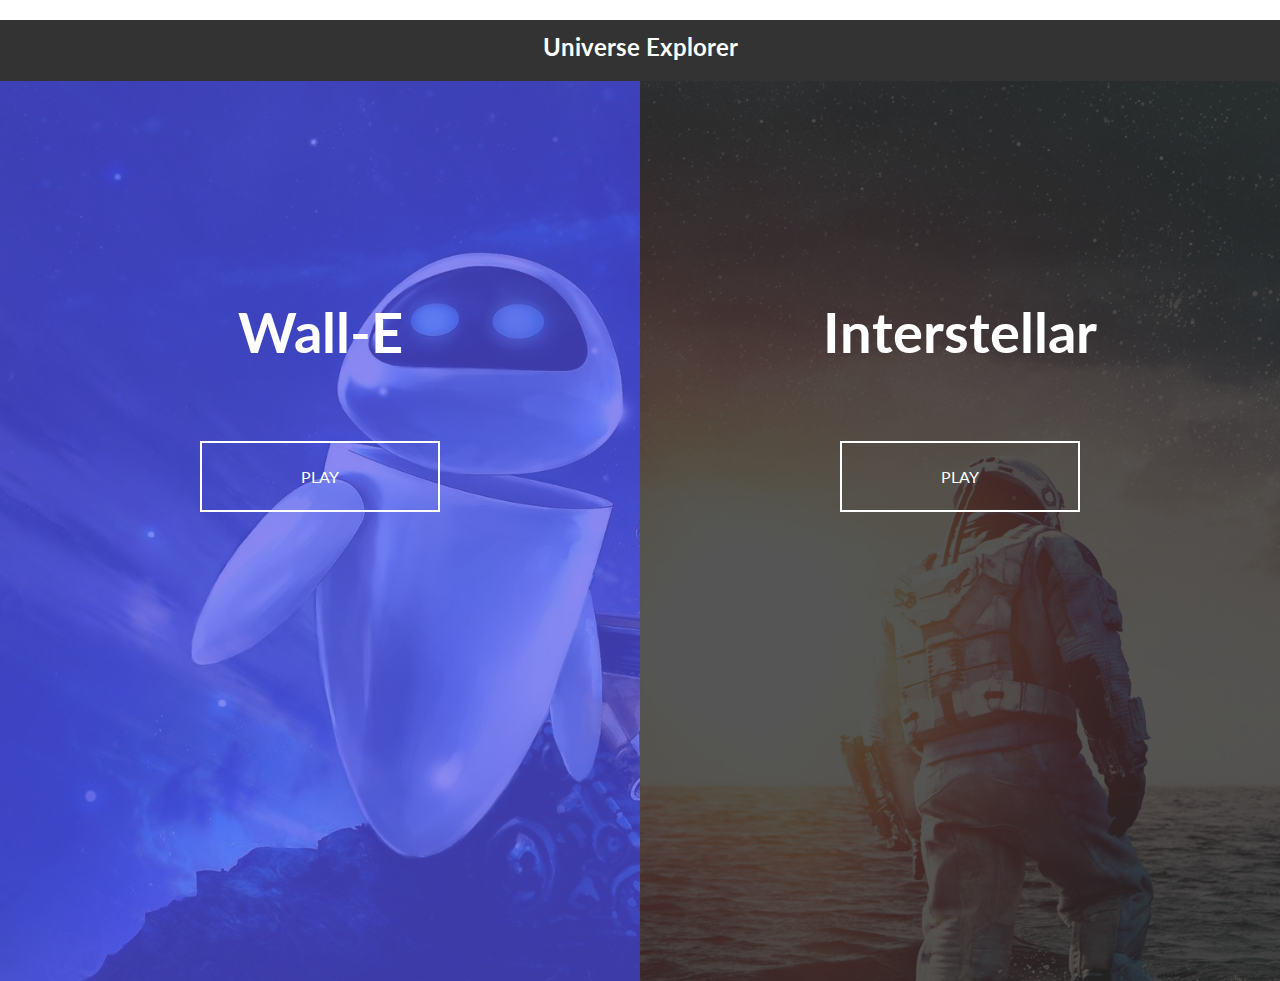
<file: index.html>
<!DOCTYPE html>
<html lang="en">
<head>
    <meta charset="UTF-8">
    <meta http-equiv="X-UA-Compatible" content="IE=edge">
    <meta name="viewport" content="width=device-width, initial-scale=1.0">
    <title>Sci-fi freaks</title>
    <link rel="stylesheet" href="split.css">
    <link rel="preconnect" href="https://fonts.googleapis.com">
<link rel="preconnect" href="https://fonts.gstatic.com" crossorigin>
<link href="https://fonts.googleapis.com/css2?family=Lato:ital,wght@1,300&display=swap" rel="stylesheet">
</head>
<body>
    <div class="container">
        <center><h2>Universe Explorer</h2></center>
        <div class="split left">
            <h1>Wall-E</h1>
            <a href="#" class="btn">Play</a>
            <!--
            +++++ ++++[ ->+++ +++++ +<]>+ ++.<+ ++++[ ->--- --<]> ----- ---.< +++++
++[-> +++++ ++<]> +++++ +++++ .<+++ ++++[ ->--- ----< ]>--- ----- -----
.<+++ +++++ [->++ +++++ +<]>+ +++++ .<+++ +++++ [->-- ----- -<]>- --.<+
+++++ +[->+ +++++ +<]>+ +++++ +++++ +++.+ .<+++ +++++ [->-- ----- -<]>.
<++++ ++++[ ->+++ +++++ <]>++ +++++ +.<++ ++++[ ->--- ---<] >---. <++++
[->++ ++<]> ++++. ---.< +++[- >+++< ]>+++ +.<++ +[->- --<]> ----. <++++
+++[- >---- ---<] >---- ----- ----. <++++ ++++[ ->+++ +++++ <]>++ +++++
+++++ .<+++ +[->- ---<] >---- .<+++ [->++ +<]>+ +++.+ ++.++ +++.- .<+++
+[->- ---<] >---- .<+++ +[->+ +++<] >.--- ----- -.--- ----. <++++ [->++
++<]> +++++ +++.- ----- --.++ +.--- ---.- ----- --.-- ---.< ++++[ ->+++
+<]>. +++++ +.-.< ++++[ ->--- -<]>- ----. <++++ [->++ ++<]> +++++ .<+++
[->-- -<]>- --.-- -.<++ +[->+ ++<]> ++++. <+++[ ->--- <]>-- --.<+ +++[-
>++++ <]>++ +++++ +.<
    -->
        </div>
        <div class="split right">
            <h1>Interstellar</h1>
            <a href="#" class="btn">Play</a>
              <!-- n3v0r3la3{pbmny'a_hibo_in_sizhx_wqn_bdyza} -->
            <!-- L3c0v3tw3{Vdn'v_xwal_oi_kzy_kw_lwe_nmext_ylwc_tjijt_iu_jgdtrvact_qr_lwe_osgc} -->
        </div>
    </div>
    <script src="split.js"></script>
</body>
</html>
</file>
<file: split.css>
:root{
    --left-bg-color: rgba(87,84,236,0.7);
    --right-bg-color: rgba(43,43,43,0.8);
    --left-hover-color: rgb(236, 66, 40);
    --right-hover-color: blue;
    --hover-width: 75%;
    --other-width: 25%;
}
*{
    box-sizing: border-box;
}
body{
    font-family: 'Lato', sans-serif;
    margin: 0;
    height: 100vh;
    overflow:hidden;
}
h1{
    color:#fff;
    font-size: 3.5rem;
    position: absolute;
    top:20%;
    left:50%;
    transform: translateX(-50%);
    white-space: nowrap;
}
h2{
   color:#fff; 
    padding-top:.5em;
}
.btn{
    text-decoration: none;
    color:#FFF;
    text-transform: uppercase;
    border: 2px solid #fff;
    padding: 1.5rem;
    width: 15rem;
    position:absolute;
    left:50%;
    top:40%;
    transform: translateX(-50%);
    display: flex;
    align-items: center;
    justify-content: center;
}
.split.left .btn:hover{
    background-color: var(--left-hover-color);
    border-color:  var(--left-hover-color);
}
.split.right .btn:hover{
    background-color: var(--right-hover-color);
    border-color:  var(--right-hover-color);
}
.container{
    position:relative;
    background-color: #333;
    width:100%;
    height:100%;
}
.split{
    position:absolute;
    width:50%;
    height:100%;
    overflow: hidden;
}
.split.left{
    left:0;
    background: url('329593.jpg');
    background-repeat: no-repeat;
    background-size: cover;
}
.split.right{
    right:0;
    background: url('wallpaperflare.com_wallpaper.jpg');
    background-repeat: no-repeat;
    background-size: cover;
}
.split.left::before {
    content:'';
    position: absolute;
    width:100%;
    height:100%;
    background-color: var(--left-bg-color) ;
}
.split.right::before {
    content:'';
    position: absolute;
    width:100%;
    height:100%;
    background-color: var(--right-bg-color) ;
}
.split.left, .split.left::before, .split.right, .split.right::before{
    transition: all 1s ease-in-out;
} 
.hover-left .left{
    width: var(--hover-width)
}
.hover-left .right{
    width: var(--other-width)
}
.hover-right .left{
    width: var(--other-width)
}
.hover-right .right{
    width: var(--hover-width)  
    /* Why bother finding the flag further? C1ph3rCTF{Ju57_Css} */
}
@media (max-width: 800px){
    h1{
        font-size: 2rem;
        top: 30%;
    }
    .btn{
        padding:1rem;
        width:10rem;
    }
}
</file>
